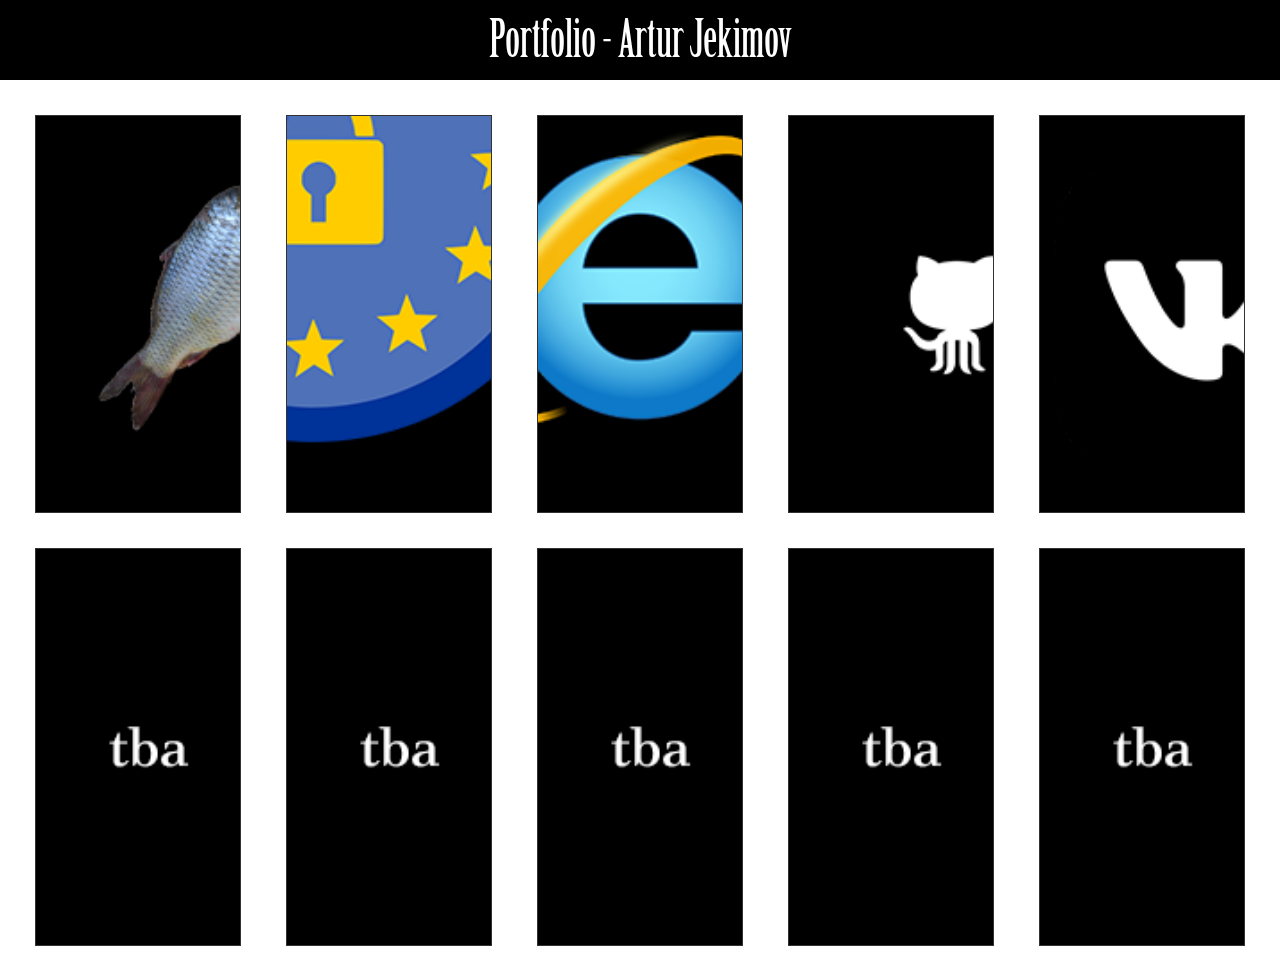
<file: index.html>
<!DOCTYPE html>
<html lang="sv">
<head>
    <meta charset="utf-8" />
    <meta http-equiv="X-UA-Compatible" content="IE=edge">
    <title>Arturfolio</title>
    <meta name="viewport" content="width=device-width, initial-scale=1">
    <link rel="stylesheet" type="text/css" media="screen" href="portfolio2.css" />
    <link rel="stylesheet" href="https://www.w3schools.com/w3css/4/w3.css">
    <link rel="stylesheet" type="text/css" media="all" href="hover.css" />
    <script src="main.js"></script>
</head>
    
<body>
    
    <header>
        <p id="secret" onclick="mySecret()">Portfolio - Artur Jekimov</p>
    </header>

    <main class="grid-container">
            <div class="item-grid hvr-shrink"><img src="fisk.png" alt="MarinResuser_link"><a href = "fisk.html"></a><p class="text">Havs och Marin resuser</p></div>
            <div class="item-grid hvr-shrink"><img src="gdprbild.png" alt="gdpr_link"><a href = "gdpr.html"></a><p class="text">Lagarna på nätet</p></div>
            <div class="item-grid hvr-shrink"><img src="www.png" alt="Internet_historia_link"><a href = "internet-historia.html"></a><p class="text">Internet historia</p></div>  
            <div class="item-grid hvr-shrink"><img src="github.png" alt="github_link"><a href = "https://github.com/Nokia3310Team"></a><p class="text">Github<p></div>
            <div class="item-grid hvr-shrink"><img src="vk.png" alt="vkontakte_link"><a href = "https://vk.com/artur_shapiro"></a><p class="text">social media</p></div>
            <div class="item-grid hvr-shrink"><img src="tba.png" alt="tba"><a href = "https://en.wikipedia.org/wiki/To_be_announced"></a><p class="text">tba</p></div>
            <div class="item-grid hvr-shrink"><img src="tba.png" alt="tba"><a href = "https://en.wikipedia.org/wiki/To_be_announced"></a><p class="text">tba</p></div>
            <div class="item-grid hvr-shrink"><img src="tba.png" alt="tba"><a href = "https://en.wikipedia.org/wiki/To_be_announced"></a><p class="text">tba</p></div>  
            <div class="item-grid hvr-shrink"><img src="tba.png" alt="tba"><a href = "https://en.wikipedia.org/wiki/To_be_announced"></a><p class="text">tba</p></div>
            <div class="item-grid hvr-shrink"><img src="tba.png" alt="tba"><a href = "https://en.wikipedia.org/wiki/To_be_announced"></a><p class="text">tba</p></div>  
     </main>


</body>
</file>
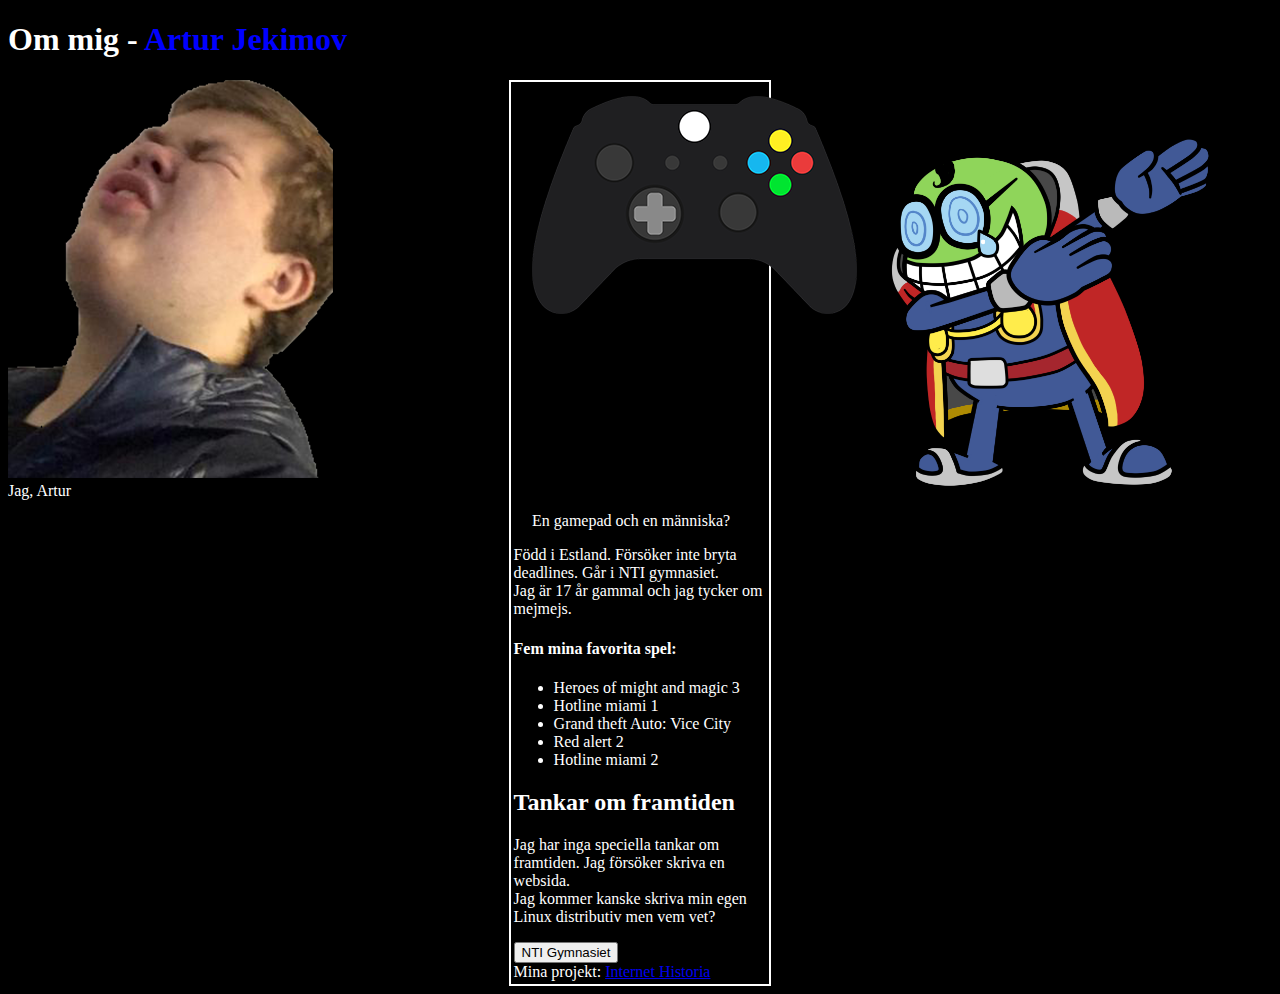
<file: aboutme.html>
<!DOCTYPE html>
<html lang="sv">
    <head>
        <meta charset="utf-8">
        <title>Min profil</title>
        <link rel="stylesheet" href="minstyle.css">
    </head>
    <body>
        <h1> Om mig - <span style="color: blue">Artur Jekimov</span></h1>
        <figure class="aid">
        <img src="artur.png" alt="Bild av Artur" title="Artur">
        <figcaption>Jag, Artur</figcaption>
        </figure> 
        <figure class="right">
        <img src="cntrl.png" alt="https://pixabay.com/ru/%D0%BA%D0%BE%D0%BD%D1%82%D1%80%D0%BE%D0%BB%D0%BB%D0%B5%D1%80-%D0%B3%D0%B5%D0%B9%D0%BC%D0%BF%D0%B0%D0%B4-xbox-%D0%B2%D0%B8%D0%B4%D0%B5%D0%BE-%D0%B8%D0%B3%D1%80%D1%8B-1827840/" title="Gamepad" class="aid">
        <img class="aid" src="duab.png" width="375" alt="https://www.deviantart.com/klunsgod/art/Dab-on-them-Finkrats-745844037" title="Dab">
        <figcaption>En gamepad och en människa?</figcaption>
        </figure>
            <div>
                <p>Född i Estland. Försöker inte bryta deadlines. Går i NTI gymnasiet.<br>
                Jag är 17 år gammal och jag tycker om mejmejs.</p>
                
                <h4>Fem mina favorita spel:</h4>
                
                <ul>
                    <li>Heroes of might and magic 3</li>
                    <li>Hotline miami 1</li>
                    <li>Grand theft Auto: Vice City</li> 
                    <li>Red alert 2</li> 
                    <li>Hotline miami 2</li>
                </ul>
                
                <h2>Tankar om framtiden</h2>
                <p>Jag har inga speciella tankar om framtiden. Jag försöker skriva en websida. <br>
                    Jag kommer kanske skriva min egen Linux distributiv men vem vet? </p>
                
                <form action="https://www.ntigymnasiet.se/">
                    <input type="submit" value="NTI Gymnasiet"/>
                </form>
                
                Mina projekt:
                <a href="internet-historia.html">Internet Historia</a>
            </div>
    </body>
</html>
</file>
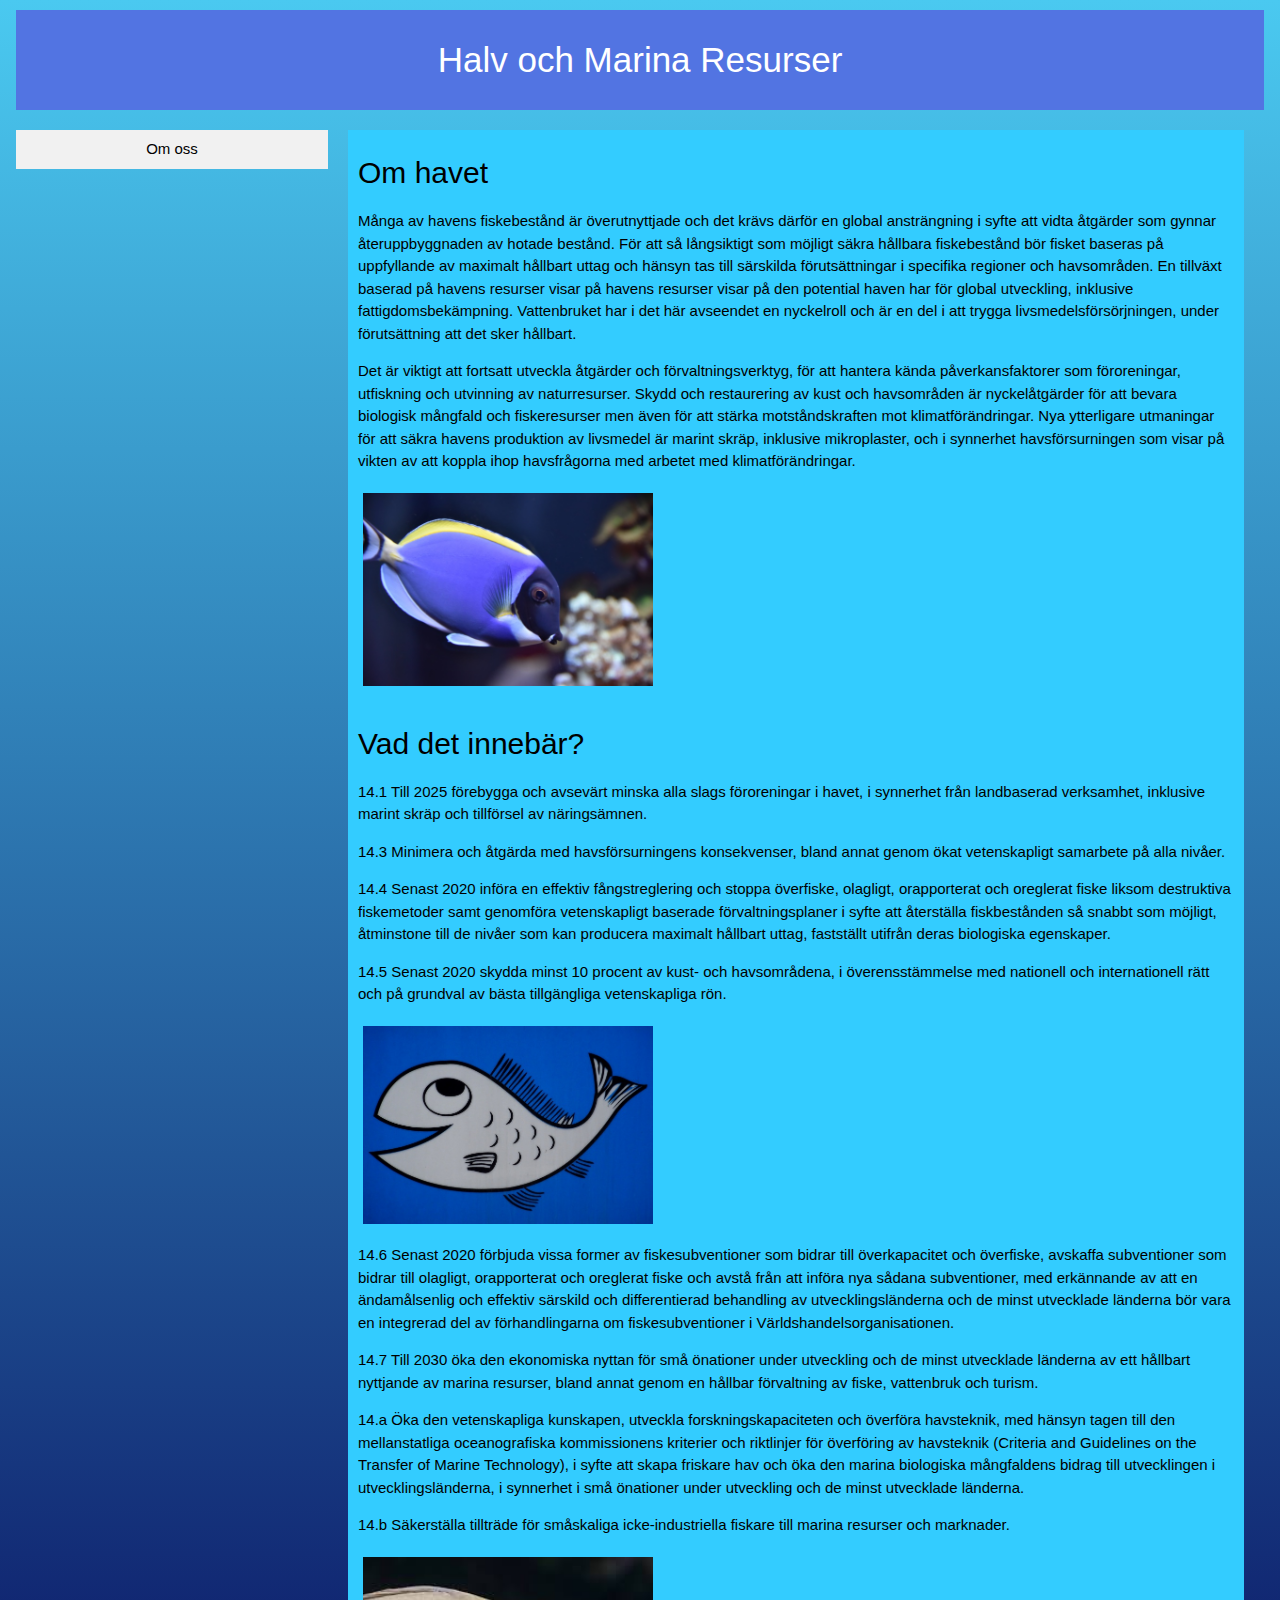
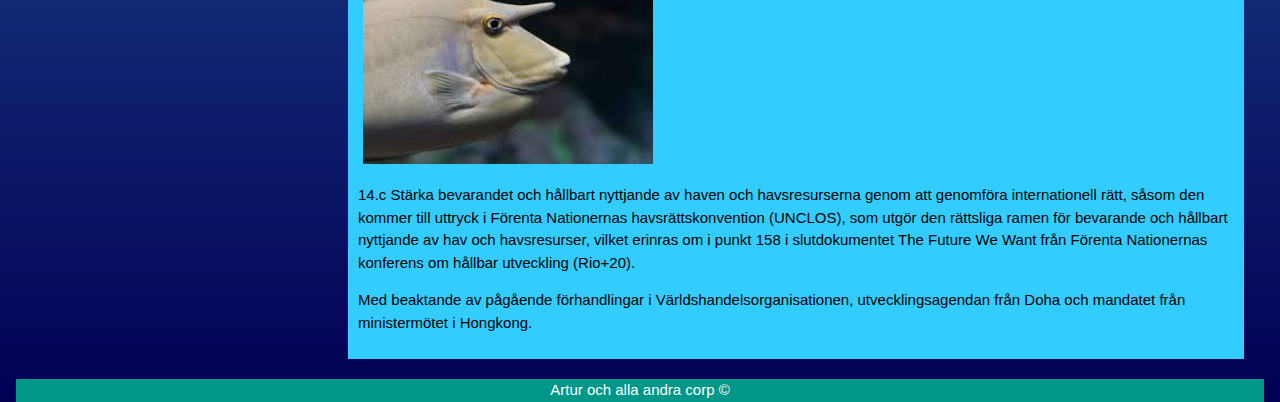
<file: fisk.html>
<!DOCTYPE html>
<html lang="sv">
<head>
    <meta charset="utf-8" />
    <meta http-equiv="X-UA-Compatible" content="IE=edge">
    <title>Fisk</title>
    <meta name="viewport" content="width=device-width, initial-scale=1">
    <link rel="stylesheet" type="text/css" media="screen" href="fisk.css" />
    <link rel="stylesheet" href="https://www.w3schools.com/w3css/4/w3.css">
    <link href="https://fonts.googleapis.com/css?family=Roboto" rel="stylesheet">
    <script src="main.js"></script>
</head>
<body class="w3-container">
  <section class="w3-center w3-animate-bottom">
  <header>Halv och Marina Resurser</header>
  <colom1>
    <ul>
    <li><a href="om-oss.html">Om oss</a></li>
    </ul>
  </colom1>


<colom2>
    <div class="slide">
    <h2> Om havet</h2>
          <p>Många av havens fiskebestånd är överutnyttjade och det krävs därför en global ansträngning i syfte att vidta åtgärder som gynnar återuppbyggnaden av hotade bestånd.
          För att så långsiktigt som möjligt säkra hållbara fiskebestånd bör fisket baseras på uppfyllande av maximalt hållbart uttag och hänsyn tas till särskilda förutsättningar i specifika regioner och havsområden.
          En tillväxt baserad på havens resurser visar på havens resurser visar på den potential haven har för global utveckling, inklusive fattigdomsbekämpning. Vattenbruket har i det här avseendet en nyckelroll och är en del i att trygga livsmedelsförsörjningen, under förutsättning att det sker hållbart. 
          </p>
          <p> Det är viktigt att fortsatt utveckla åtgärder och förvaltningsverktyg, för att hantera kända påverkansfaktorer som föroreningar, utfiskning och utvinning av naturresurser. Skydd och restaurering av kust och havsområden är nyckelåtgärder för att bevara biologisk mångfald och fiskeresurser men även för att stärka motståndskraften mot klimatförändringar.
          Nya ytterligare utmaningar för att säkra havens produktion av livsmedel är marint skräp, inklusive mikroplaster, och i synnerhet havsförsurningen som visar på vikten av att koppla ihop havsfrågorna med arbetet med klimatförändringar.
          </p>
          <img src="fiskbild1.jpg" alt="fisk1"> 
    </div>
    <div class="slide">
    <h2>Vad det innebär?</h2>
        <p>14.1 Till 2025 förebygga och avsevärt minska alla slags föroreningar i havet, 
        i synnerhet från landbaserad verksamhet, inklusive marint skräp och tillförsel av näringsämnen.</p>
        <p>14.3 Minimera och åtgärda med havsförsurningens konsekvenser, bland annat genom ökat vetenskapligt samarbete på alla nivåer.</p>
        <p>14.4 Senast 2020 införa en effektiv fångstreglering och stoppa överfiske, olagligt, orapporterat och oreglerat fiske liksom destruktiva fiskemetoder samt genomföra vetenskapligt baserade förvaltningsplaner i syfte att återställa fiskbestånden så snabbt som möjligt, åtminstone till de nivåer som kan producera maximalt hållbart uttag, fastställt utifrån deras biologiska egenskaper.</p>
        <p>14.5 Senast 2020 skydda minst 10 procent av kust- och havsområdena, i överensstämmelse med nationell och internationell rätt och på grundval av bästa tillgängliga vetenskapliga rön.</p>
        <img src="fiskbild2.jpg" alt="fisk2">
        <p>14.6 Senast 2020 förbjuda vissa former av fiskesubventioner som bidrar till överkapacitet och överfiske, avskaffa subventioner som bidrar till olagligt, orapporterat och oreglerat fiske och avstå från att införa nya sådana subventioner, med erkännande av att en ändamålsenlig och effektiv särskild och differentierad behandling av utvecklingsländerna och de minst utvecklade länderna bör vara en integrerad del av förhandlingarna om fiskesubventioner i Världshandelsorganisationen.</p>
        <p>14.7 Till 2030 öka den ekonomiska nyttan för små önationer under utveckling och de minst utvecklade länderna av ett hållbart nyttjande av marina resurser, bland annat genom en hållbar förvaltning av fiske, vattenbruk och turism.
</p>
        <p>14.a Öka den vetenskapliga kunskapen, utveckla forskningskapaciteten och överföra havsteknik, med hänsyn tagen till den mellanstatliga oceanografiska kommissionens kriterier och riktlinjer för överföring av havsteknik (Criteria and Guidelines on the Transfer of Marine Technology), i syfte att skapa friskare hav och öka den marina biologiska mångfaldens bidrag till utvecklingen i utvecklingsländerna, i synnerhet i små önationer under utveckling och de minst utvecklade länderna.</p>
        <p>14.b Säkerställa tillträde för småskaliga icke-industriella fiskare till marina resurser och marknader.
</p>

          <img src="fiskbild3.jpg" alt="fisk3">
        <p>14.c Stärka bevarandet och hållbart nyttjande av haven och havsresurserna genom att genomföra internationell rätt, såsom den kommer till uttryck i Förenta Nationernas havsrättskonvention (UNCLOS), som utgör den rättsliga ramen för bevarande och hållbart nyttjande av hav och havsresurser, vilket erinras om i punkt 158 i slutdokumentet The Future We Want från Förenta Nationernas konferens om hållbar utveckling (Rio+20).
</p>
        <p>Med beaktande av pågående förhandlingar i Världshandelsorganisationen, utvecklingsagendan från Doha och mandatet från ministermötet i Hongkong.
</p>
      </div>
  </colom2>
  </section>

  <footer class="w3-container w3-teal">Artur och alla andra corp © </footer>

</body>
</html>
</file>
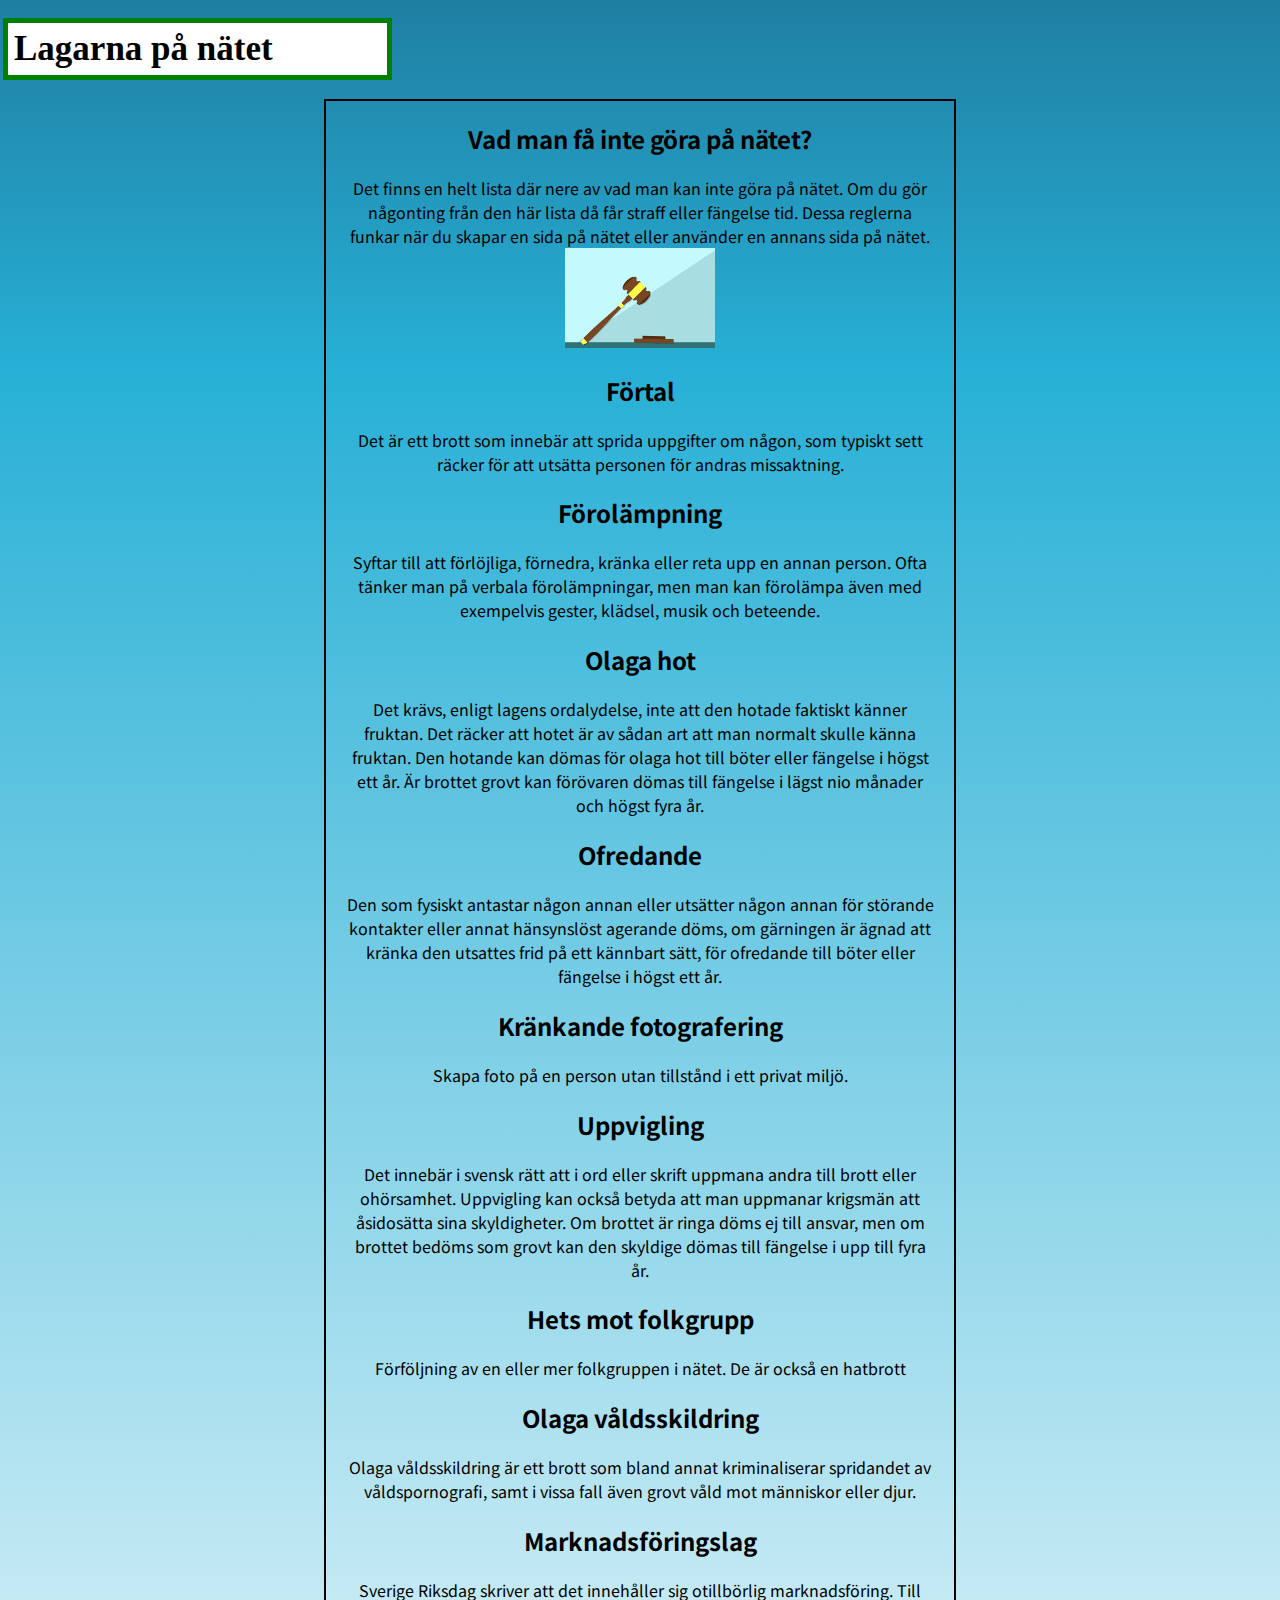
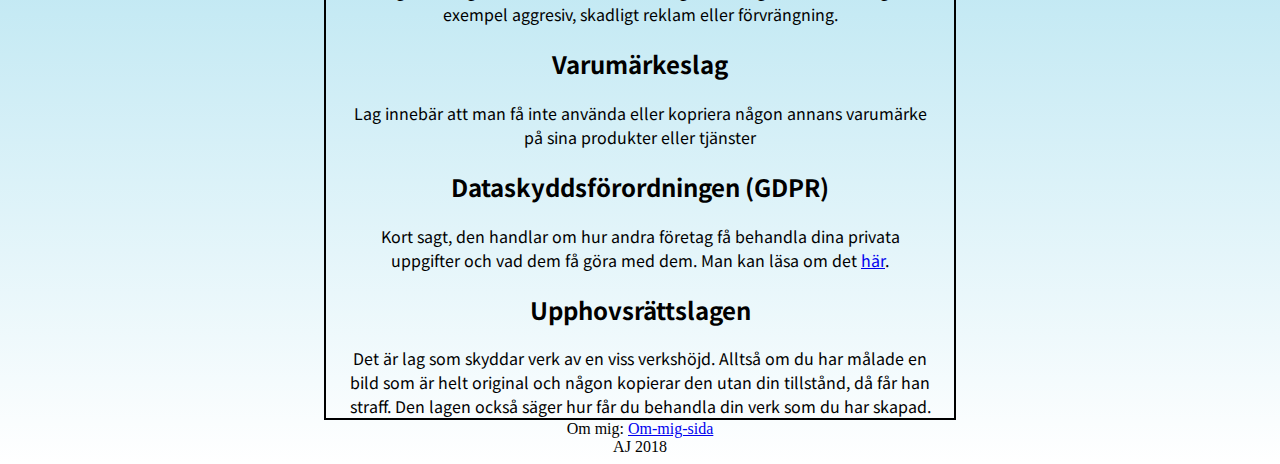
<file: gdpr.html>
<!DOCTYPE html>
<html lang="sv">
<head>
    <meta charset="utf-8" />
    <meta http-equiv="X-UA-Compatible" content="IE=edge">
    <title>Lagarna på nätet</title>
    <meta name="viewport" content="width=device-width, initial-scale=1">
    <link href="https://fonts.googleapis.com/css?family=Noto+Sans+TC" type="text/css" rel="stylesheet" />
    <link rel="stylesheet" type="text/css" href="style.css"/>
    <script src="main.js"></script>
</head>
<body>
    
        <h1>Lagarna på nätet</h1>
    
            
        <div class="age1">
            <h2>Vad man få inte göra på nätet?</h2>
            <p>
            Det finns en helt lista där nere av vad man kan inte göra på nätet. Om du gör någonting från den här lista då får straff eller fängelse tid. Dessa reglerna funkar när du skapar en sida på nätet eller använder en annans sida på nätet.
            </p>
            <img src="justice.png" class="fiskbild" alt="https://pxhere.com/en/photo/1428125">
        
            <h2>Förtal</h2>
            <p>Det är ett brott som innebär att sprida uppgifter om någon, som typiskt sett räcker för att utsätta personen för andras missaktning.
            </p>

            <h2>Förolämpning</h2>
            <p>Syftar till att förlöjliga, förnedra, kränka eller reta upp en annan person. Ofta tänker man på verbala förolämpningar, men man kan förolämpa även med exempelvis gester, klädsel, musik och beteende.
            </p>

            <h2>Olaga hot</h2>
            <p>Det krävs, enligt lagens ordalydelse, inte att den hotade faktiskt känner fruktan. Det räcker att hotet är av sådan art att man normalt skulle känna fruktan. Den hotande kan dömas för olaga hot till böter eller fängelse i högst ett år. Är brottet grovt kan förövaren dömas till fängelse i lägst nio månader och högst fyra år.
            </p>

            <h2>Ofredande</h2>
            <p>Den som fysiskt antastar någon annan eller utsätter någon annan för störande kontakter eller annat hänsynslöst agerande döms, om gärningen är ägnad att kränka den utsattes frid på ett kännbart sätt, för ofredande till böter eller fängelse i högst ett år.
            </p>

            <h2>Kränkande fotografering</h2>
            <p>Skapa foto på en person utan tillstånd  i ett privat miljö.</p>

            <h2>Uppvigling</h2>
            <p>Det innebär i svensk rätt att i ord eller skrift uppmana andra till brott eller ohörsamhet. Uppvigling kan också betyda att man uppmanar krigsmän att åsidosätta sina skyldigheter. Om brottet är ringa döms ej till ansvar, men om brottet bedöms som grovt kan den skyldige dömas till fängelse i upp till fyra år.
            </p>

            <h2>Hets mot folkgrupp</h2>
            <p>Förföljning av en eller mer folkgruppen i nätet. De är också en hatbrott 
            </p>

            <h2>Olaga våldsskildring</h2>
            <p>Olaga våldsskildring är ett brott som bland annat kriminaliserar spridandet av våldspornografi, samt i vissa fall även grovt våld mot människor eller djur.
            </p>

            <h2>Marknadsföringslag</h2>
            <p>Sverige Riksdag skriver att det innehåller sig otillbörlig marknadsföring. Till exempel aggresiv, skadligt reklam eller förvrängning.</p>

            <h2>Varumärkeslag</h2>
            <p>Lag innebär att man få inte använda eller kopriera någon annans varumärke på sina produkter eller tjänster</p>

            <h2>Dataskyddsförordningen (GDPR)</h2>
            <p>Kort sagt, den handlar om hur andra företag få behandla dina privata uppgifter och vad dem få göra med dem. Man kan läsa om det <a href="https://www.datainspektionen.se/lagar--regler/dataskyddsforordningen/">här</a>.</p>

            <h2>Upphovsrättslagen</h2>
            <p>Det är lag som skyddar verk av en viss verkshöjd. Alltså om du har målade en bild som är helt original och någon kopierar den utan din tillstånd, då får han straff. Den lagen också säger hur får du behandla din verk som du har skapad.</p>

        </div>

    <p>Om mig: <a href="aboutme.html">Om-mig-sida</a></p>
    <p>AJ 2018</p>
    
            
</body>
</html>
</file>
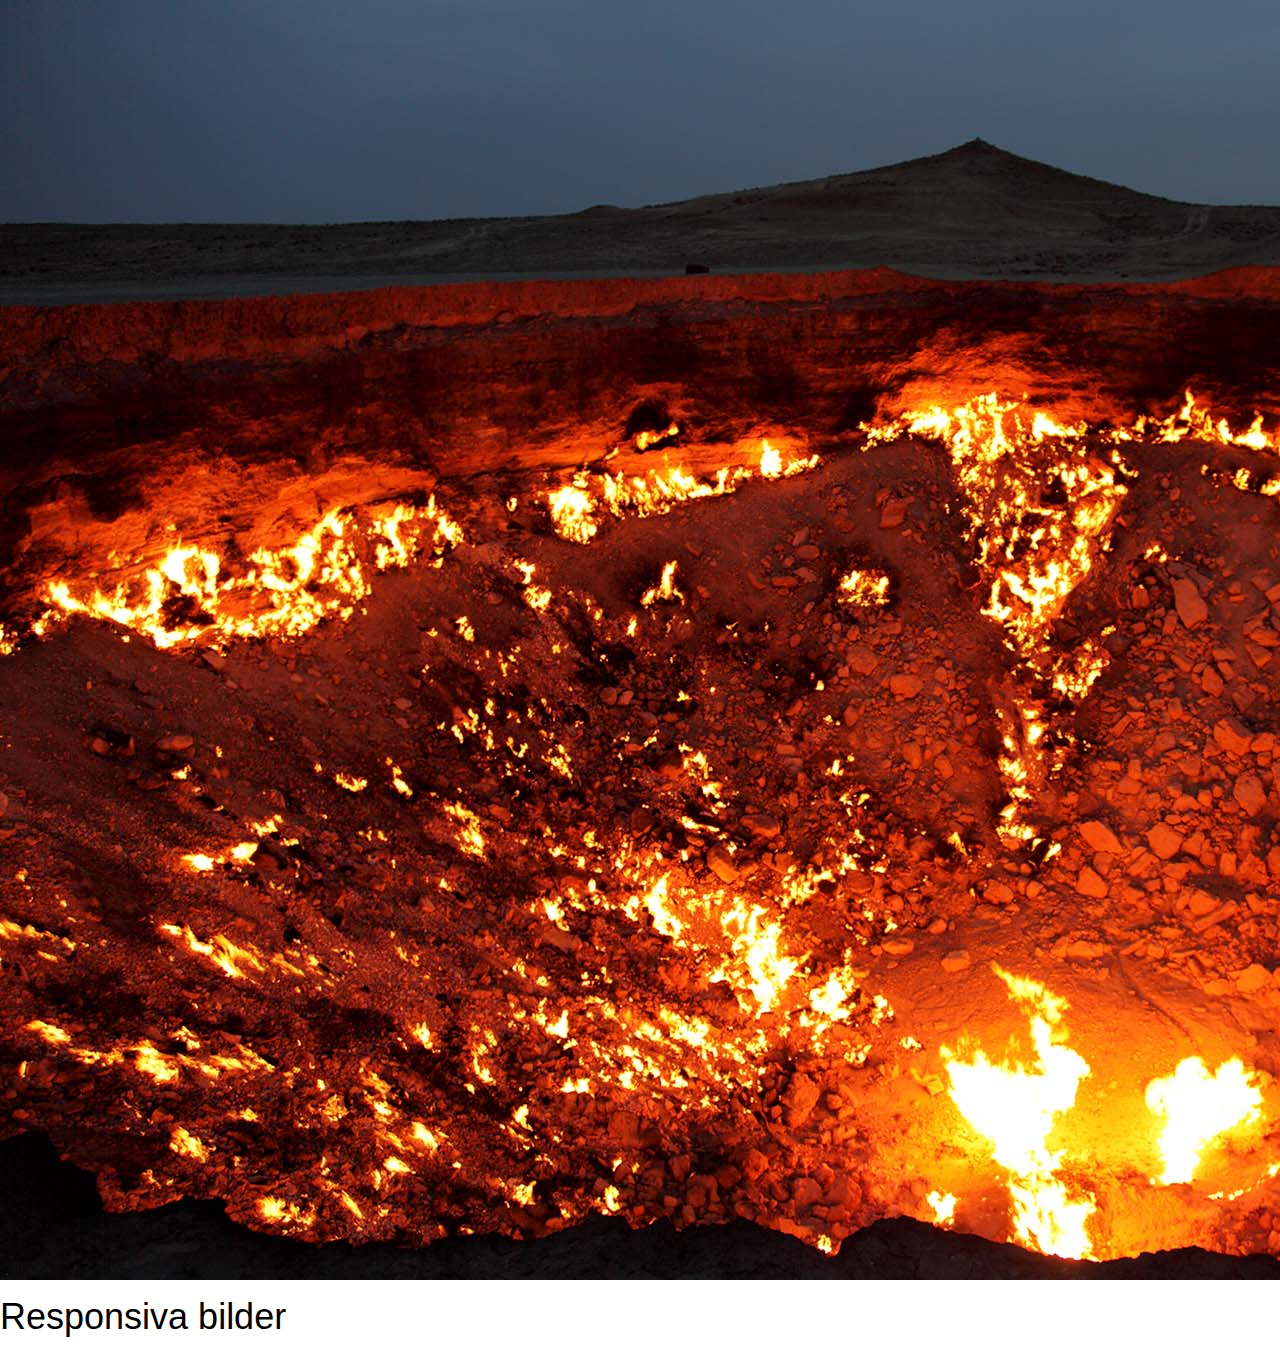
<file: natursida.html>
<!DOCTYPE html>
<html lang="sv">
<head>
    <meta charset="utf-8" />
    <meta http-equiv="X-UA-Compatible" content="IE=edge">
    <title>Fireframe</title>
    <meta name="viewport" content="width=device-width, initial-scale=1">
    <link rel="stylesheet" href="https://www.w3schools.com/w3css/4/w3.css">
    <link rel="stylesheet" href="fireside.css">
    <link href="https://fonts.googleapis.com/css?family=Roboto" rel="stylesheet">
</head>

    <body>
        <picture>
        <source srcset="smallfire.jpg" media="(max-width: 400px)">
        <source srcset="normalfire.jpg" media="(max-width: 1920px)">
        <source srcset="largefire.jpg" media="(max-width: 2080px)">
        <img src="fire.jpg" alt="Flowers">
        </picture>
        <h1>Responsiva bilder</h1>
    </body>
</file>
<file: portfolio2.css>
* {
  font-family: myFirstFont;
}


.grid-container {
    display: grid;
    grid-template-columns: auto auto auto auto auto;
    padding: 35px;
    grid-gap: 45px;
    grid-row-gap: 35px;
    height: 900px;
  }
  
  .item {
    background-color: rgba(255, 255, 255, 0.8);
    padding: 20px;
    font-size: 30px;
    text-align: center;
    border: 1px solid rgba(0, 0, 0, 0.8);   
  }

  img{
    object-fit: fill;
    height: 100%;
    position: relative;
    display: inline-block;
  }

  .item-grid {
    background-color: rgba(255, 255, 255, 0.8);
    padding: 0px;
    font-size: 30px;
    border: 1px solid rgba(0, 0, 0, 0.8);  
    margin: 0px;
    overflow: hidden; 
    min-width: 0;
  }

  header {
      background-color: black;
      width: 100%;
      height: 80px;
      color: white;
      font-family: myFirstFont;
      font-size: 350%;
      overflow: hidden;
      padding: 5px;
    }

  @font-face {
    font-family: myFirstFont;
    src: url(BirchStd.otf);
  }

  p {
    margin-top: 0;
    text-align: center;
}
a {
  display: block;
  width: 100%;
  height: 100%;
  position: absolute;
  top: 0;
  left: 0;
}

@media screen and (max-width: 400px) {

  .grid-container {
    display: grid;
    grid-template-columns: auto auto;
    grid-gap: 20px;
    grid-row-gap: 20px;
    padding: 20px;
    height: 1250px;
  }
 
}
</file>
<file: minstyle.css>
body {
    background-color: black;
    color: white
}

.aid{
    float: left;
    margin: auto;
    text-align: left;
}

div {
    border: white solid 2px;
    Position: static;
    float: inherit;
    width: 20%;
    margin: auto;
    top: 1px;
    padding: 3px;
}
.sticky{
    position: sticky;
}
.right{
    float: right;
}
</file>
<file: fisk.css>
* {
    box-sizing: border-box;
  }

colom1{
    float: left;
    width: 25%;  
    margin-top: 20px;
}

colom2{
  float: left;
  width: 75%;
  padding: 20px;
  
}


header{
    background-color: #5274E2;
    padding: 50px;
    text-align: center;
    font-size: 35px;
    color: white;
    line-height: 0px;
    margin-top: 10px;
}

footer{
  padding: 20px;
  text-align: center;
  background: #ddd;
  width: 100%;
  
}

body.plate{
  background-image: rgb(25,23,99);
} 

.slide{
  background-color: #33ccff;
  text-align: left;
  border: 2px;
  padding: 10px;
  overflow: auto;
}

body{
     
    background:  rgba(74,201,240,1);
    background: -moz-linear-gradient(top, rgba(74,201,240,1) 0%, rgba(3,0,84,1) 100%);
    background: -webkit-gradient(left top, left bottom, color-stop(0%, rgba(74,201,240,1)), color-stop(100%, rgba(3,0,84,1)));
    background: -webkit-linear-gradient(top, rgba(74,201,240,1) 0%, rgba(3,0,84,1) 100%);
    background: -o-linear-gradient(top, rgba(74,201,240,1) 0%, rgba(3,0,84,1) 100%);
    background: -ms-linear-gradient(top, rgba(74,201,240,1) 0%, rgba(3,0,84,1) 100%);
    background: linear-gradient(to bottom, rgba(74,201,240,1) 0%, rgba(3,0,84,1) 100%);
    filter: progid:DXImageTransform.Microsoft.gradient( startColorstr='#4ac9f0', endColorstr='#030054', GradientType=0 );
    font-family: Arial, Helvetica, sans-serif;
    background-repeat: no-repeat;
    margin: 0px;
    padding: 0px; 
}


section:after {
    content: "";
    display: table;
    clear: both;
}


ul {
    list-style-type: none;
    margin: 0;
    padding: 0;
    width: 100%;
    height: 100%;
    background-color: #f1f1f1;
  }
  
  li a {
    display: block;
    color: #000;
    padding: 8px 16px;
    text-decoration: none;
  }
  

  li a:hover {
    background-color: #555;
    color: white;
  }

  block{
    float: left;
    width: 580px;
    border: 3px black solid;
    text-align: center;
    border-radius: 26px 26px 26px 26px;
    -moz-border-radius: 26px 26px 26px 26px;
    -webkit-border-radius: 26px 26px 26px 26px;
    border: 0px solid #000000;
    display: block;
    height: 955px;
    margin-left: 40px;
    margin-top: 20px;
    background-color: #1c77e6;
    font-family: 'Roboto', sans-serif;
    -webkit-box-shadow: 7px 9px 36px -6px rgba(0,0,0,0.75);
    -moz-box-shadow: 7px 9px 36px -6px rgba(0,0,0,0.75);
    box-shadow: 7px 9px 36px -6px rgba(0,0,0,0.75);
}

@media screen and (max-width: 800px) {
  colom1, colom2 {   
    width: 100%;
    padding: 0;
  }
}

img {
  width: 300px;
  height: auto;
  padding: 5px;
}
</file>
<file: style.css>
@charset "utf-8";

* {
    box-sizing: border-box;
}
table, td {
    border: 1px solid black;
    text-align: center;
    border-radius: 10px;
    margin: auto;
}
img {
    height: 100px;
}
table {
    font-family: 'Times New Roman', Times, serif;
    float: unset;
}
.age {
    float: inherit;
    width: 10%;
    padding: 0 20px;
    overflow: hidden;
    border: black solid 2px;
}
.age1 {
    float: inherit;
    width: 50%;
    padding: 0 20px;
    overflow: hidden;
    border: black solid 2px;
    background: rgba(0, 0, 0, 0)
}
body {
    background: rgb(31,127,163);
    background: -moz-linear-gradient(top, rgb(31,127,163) 0%, rgb(31,127,163) 0%, rgb(40,176,214) 18%, rgb(255,255,255) 100%);
    background: -webkit-linear-gradient(top, rgb(31,127,163) 0%,rgb(31,127,163) 0%,rgb(40,176,214) 18%,rgb(255,255,255) 100%);
    background: linear-gradient(to bottom, rgb(31,127,163) 0%,rgb(31,127,163) 0%,rgb(40,176,214) 18%,rgb(255,255,255) 100%);
    filter: progid:DXImageTransform.Microsoft.gradient( startColorstr='#1f7fa3', endColorstr='#ffffff',GradientType=0 );
}

h1 {
    padding: 6px;
    outline: solid green 5px;
    text-align: left;
    font-size: 35px;
    color: black;
    background: white;
    font-family: 'Times New Roman', Times, serif;
    width: 30%;
    z-index: 10;

}
p {
    margin: auto;
    text-align: center;
    z-index: 10;
}
a {
    margin: auto;
    text-align: center;
}

div {
    margin: auto;
    font-family: 'Noto Sans TC', sans-serif;
    text-align: center;
}


.aid{
    float: right;
    margin: auto;
    text-align: right;
}
/*
#glassBackground {
    position: fixed;
    left: 0;
    top: 0;
    right: 0;
    width: 100%;
    height: 100%;
    background-color: gray;
    filter: blur(10px);
    z-index: 0;
    color: green;
}
*/
</file>
<file: fireside.css>
h1{
    top: 0px;
}
</file>
